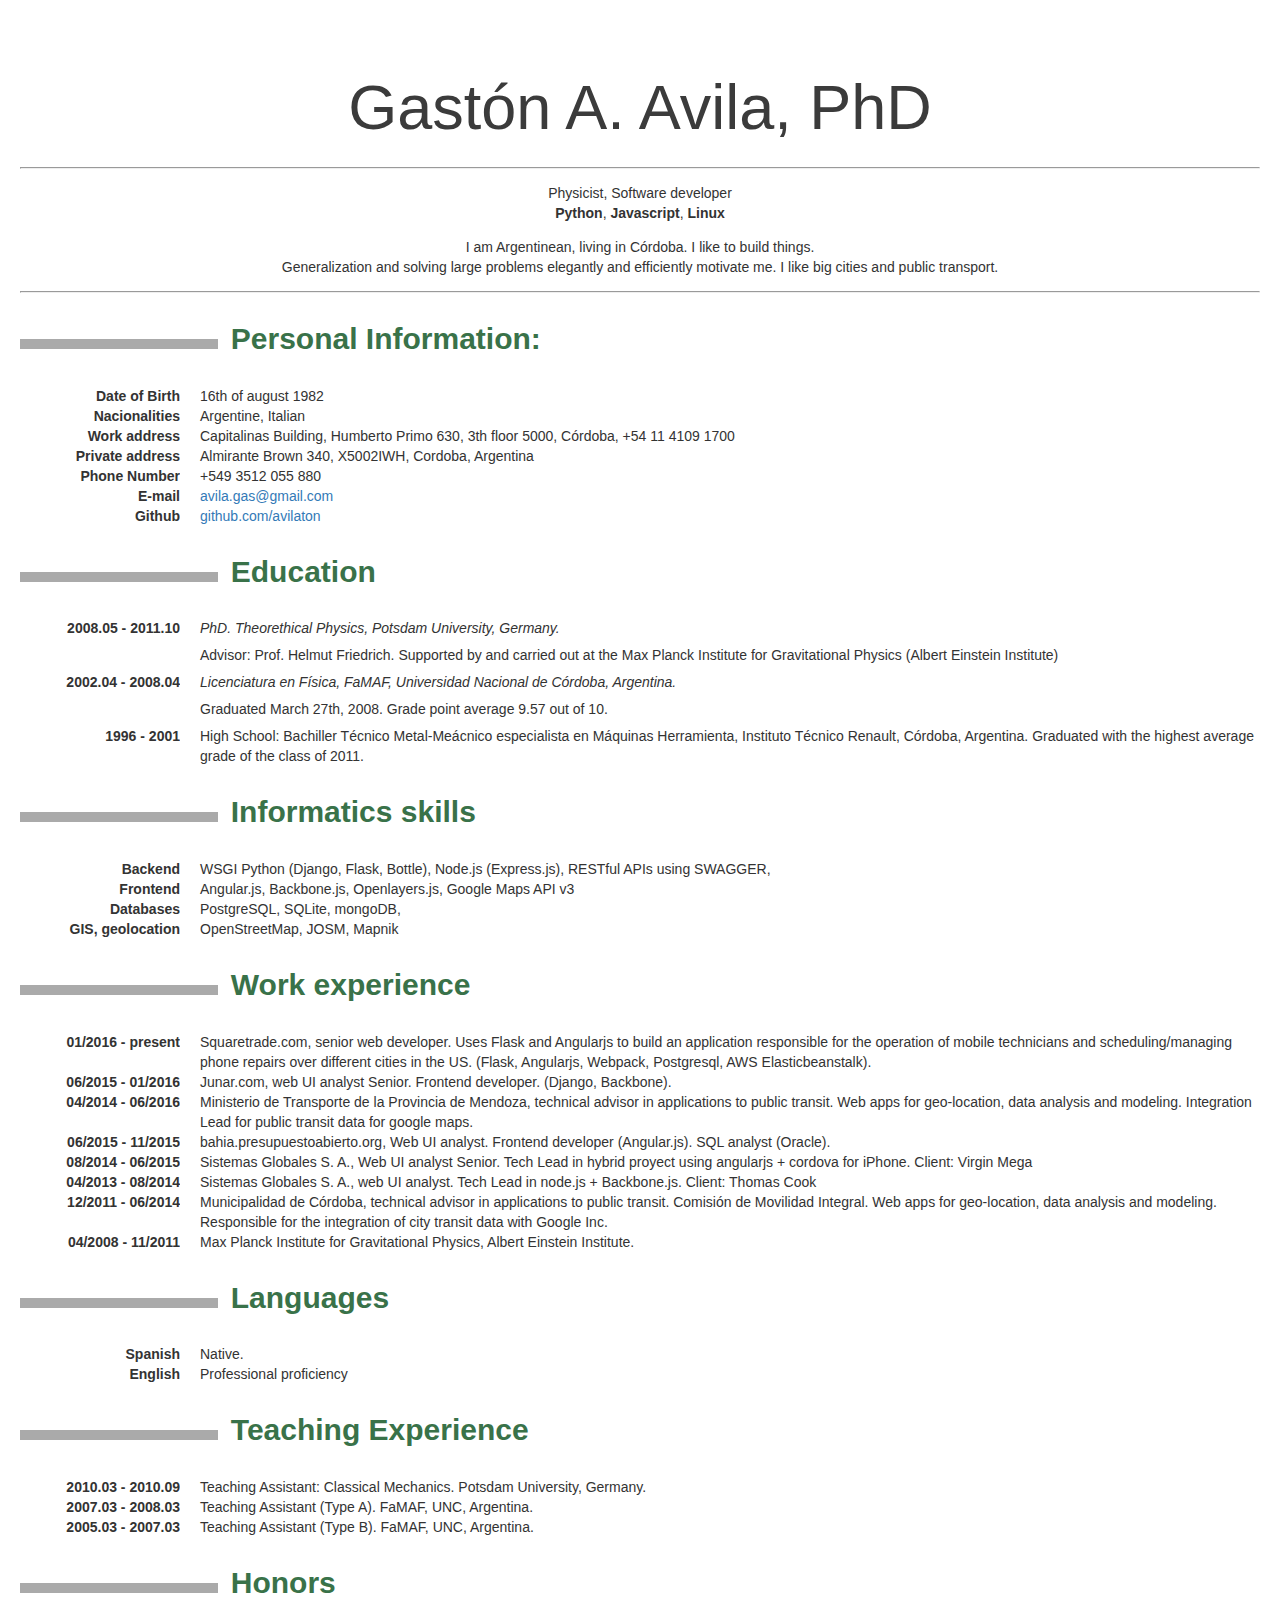
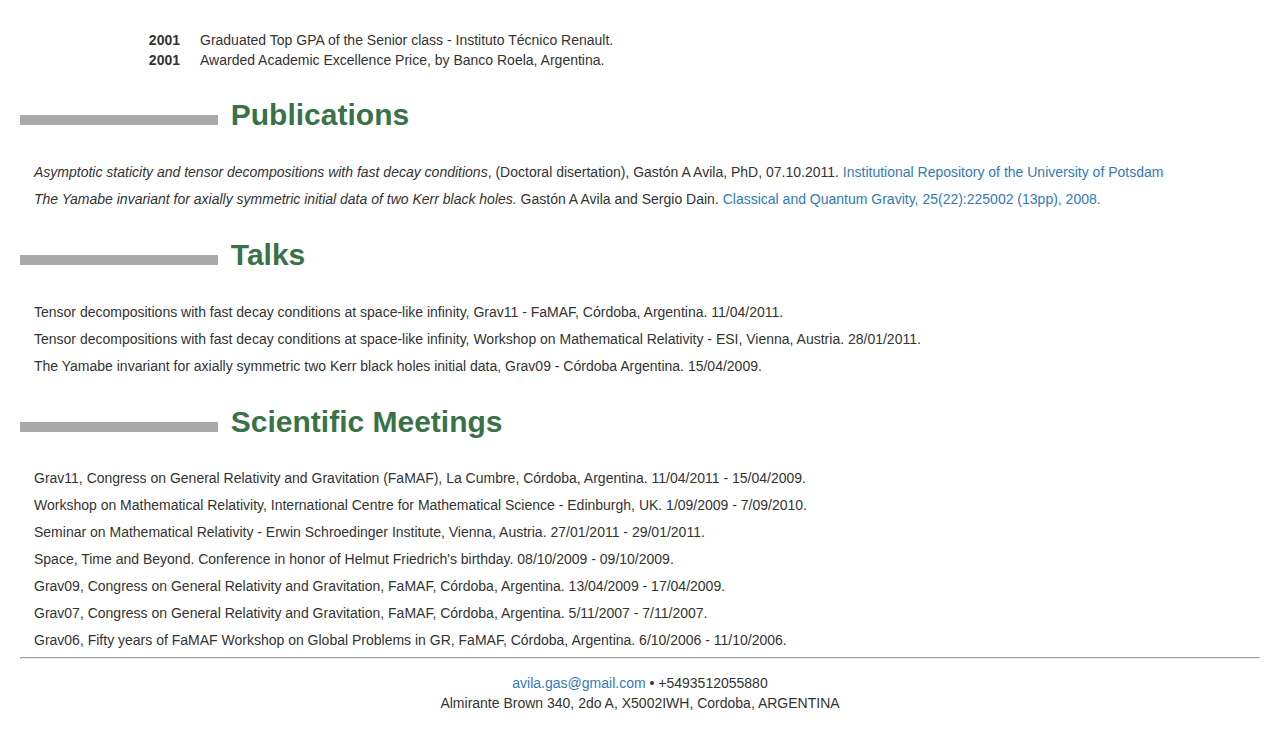
<file: index.html>
<!DOCTYPE html PUBLIC "-//W3C//DTD XHTML 1.0 Transitional//EN" "http://www.w3.org/TR/xhtml1/DTD/xhtml1-transitional.dtd">
<html xmlns="http://www.w3.org/1999/xhtml">
<head>
  <meta http-equiv="Content-Type" content="text/html; charset=utf-8" />
  <meta http-equiv="Content-Style-Type" content="text/css" />
  <meta name="generator" content="pandoc" />
  <title></title>
  <style type="text/css">code{white-space: pre;}</style>
  <link rel="stylesheet" href="style.css" type="text/css" />
</head>
<body>
<h1 id="gastón-a.-avila-phd">Gastón A. Avila, PhD</h1>
<hr />
<blockquote>
<p>Physicist, Software developer<br />
<strong>Python</strong>, <strong>Javascript</strong>, <strong>Linux</strong></p>
</blockquote>
<blockquote>
<p>I am Argentinean, living in Córdoba. I like to build things.<br />
Generalization and solving large problems elegantly and efficiently motivate me. I like big cities and public transport.</p>
</blockquote>
<hr />
<h2 id="personal-information">Personal Information:</h2>
<dl>
<dt>Date of Birth</dt>
<dd>16th of august 1982
</dd>
<dt>Nacionalities</dt>
<dd>Argentine, Italian
</dd>
<dt>Work address</dt>
<dd>Capitalinas Building, Humberto Primo 630, 3th floor 5000, Córdoba, +54 11 4109 1700
</dd>
<dt>Private address</dt>
<dd>Almirante Brown 340, X5002IWH, Cordoba, Argentina
</dd>
<dt>Phone Number</dt>
<dd>+549 3512 055 880
</dd>
<dt>E-mail</dt>
<dd><a href="mailto:avila.gas@gmail.com">avila.gas@gmail.com</a>
</dd>
<dt>Github</dt>
<dd><a href="https://github.com/avilaton">github.com/avilaton</a>
</dd>
</dl>
<h2 id="education">Education</h2>
<dl>
<dt>2008.05 - 2011.10</dt>
<dd><p><em>PhD. Theorethical Physics, Potsdam University, Germany.</em></p>
<p>Advisor: Prof. Helmut Friedrich. Supported by and carried out at the Max Planck Institute for Gravitational Physics (Albert Einstein Institute)</p>
</dd>
<dt>2002.04 - 2008.04</dt>
<dd><p><em>Licenciatura en Física, FaMAF, Universidad Nacional de Córdoba, Argentina.</em></p>
<p>Graduated March 27th, 2008. Grade point average 9.57 out of 10.</p>
</dd>
<dt>1996 - 2001</dt>
<dd>High School: Bachiller Técnico Metal-Meácnico especialista en Máquinas Herramienta, Instituto Técnico Renault, Córdoba, Argentina. Graduated with the highest average grade of the class of 2011.
</dd>
</dl>
<h2 id="informatics-skills">Informatics skills</h2>
<dl>
<dt>Backend</dt>
<dd>WSGI Python (Django, Flask, Bottle), Node.js (Express.js), RESTful APIs using SWAGGER,
</dd>
<dt>Frontend</dt>
<dd>Angular.js, Backbone.js, Openlayers.js, Google Maps API v3
</dd>
<dt>Databases</dt>
<dd>PostgreSQL, SQLite, mongoDB,
</dd>
<dt>GIS, geolocation</dt>
<dd>OpenStreetMap, JOSM, Mapnik
</dd>
</dl>
<h2 id="work-experience">Work experience</h2>
<dl>
<dt>01/2016 - present</dt>
<dd>Squaretrade.com, senior web developer. Uses Flask and Angularjs to build an application responsible for the operation of mobile technicians and scheduling/managing phone repairs over different cities in the US. (Flask, Angularjs, Webpack, Postgresql, AWS Elasticbeanstalk).
</dd>
<dt>06/2015 - 01/2016</dt>
<dd>Junar.com, web UI analyst Senior. Frontend developer. (Django, Backbone).
</dd>
<dt>04/2014 - 06/2016</dt>
<dd>Ministerio de Transporte de la Provincia de Mendoza, technical advisor in applications to public transit. Web apps for geo-location, data analysis and modeling. Integration Lead for public transit data for google maps.
</dd>
<dt>06/2015 - 11/2015</dt>
<dd>bahia.presupuestoabierto.org, Web UI analyst. Frontend developer (Angular.js). SQL analyst (Oracle).
</dd>
<dt>08/2014 - 06/2015</dt>
<dd>Sistemas Globales S. A., Web UI analyst Senior. Tech Lead in hybrid proyect using angularjs + cordova for iPhone. Client: Virgin Mega
</dd>
<dt>04/2013 - 08/2014</dt>
<dd>Sistemas Globales S. A., web UI analyst. Tech Lead in node.js + Backbone.js. Client: Thomas Cook
</dd>
<dt>12/2011 - 06/2014</dt>
<dd>Municipalidad de Córdoba, technical advisor in applications to public transit. Comisión de Movilidad Integral. Web apps for geo-location, data analysis and modeling. Responsible for the integration of city transit data with Google Inc.
</dd>
<dt>04/2008 - 11/2011</dt>
<dd>Max Planck Institute for Gravitational Physics, Albert Einstein Institute.
</dd>
</dl>
<h2 id="languages">Languages</h2>
<dl>
<dt>Spanish</dt>
<dd>Native.
</dd>
<dt>English</dt>
<dd>Professional proficiency
</dd>
</dl>
<h2 id="teaching-experience">Teaching Experience</h2>
<dl>
<dt>2010.03 - 2010.09</dt>
<dd>Teaching Assistant: Classical Mechanics. Potsdam University, Germany.
</dd>
<dt>2007.03 - 2008.03</dt>
<dd>Teaching Assistant (Type A). FaMAF, UNC, Argentina.
</dd>
<dt>2005.03 - 2007.03</dt>
<dd>Teaching Assistant (Type B). FaMAF, UNC, Argentina.
</dd>
</dl>
<h2 id="honors">Honors</h2>
<dl>
<dt>2001</dt>
<dd>Graduated Top GPA of the Senior class - Instituto Técnico Renault.
</dd>
<dt>2001</dt>
<dd>Awarded Academic Excellence Price, by Banco Roela, Argentina.
</dd>
</dl>
<h2 id="publications">Publications</h2>
<ul>
<li><p><em>Asymptotic staticity and tensor decompositions with fast decay conditions</em>, (Doctoral disertation), Gastón A Avila, PhD, 07.10.2011. <a href="http://opus.kobv.de/ubp/volltexte/2011/5404/">Institutional Repository of the University of Potsdam</a></p></li>
<li><p><em>The Yamabe invariant for axially symmetric initial data of two Kerr black holes.</em> Gastón A Avila and Sergio Dain. <a href="http://iopscience.iop.org/0264-9381/25/22/225002">Classical and Quantum Gravity, 25(22):225002 (13pp), 2008.</a></p></li>
</ul>
<h2 id="talks">Talks</h2>
<ul>
<li><p>Tensor decompositions with fast decay conditions at space-like infinity, Grav11 - FaMAF, Córdoba, Argentina. 11/04/2011.</p></li>
<li><p>Tensor decompositions with fast decay conditions at space-like infinity, Workshop on Mathematical Relativity - ESI, Vienna, Austria. 28/01/2011.</p></li>
<li><p>The Yamabe invariant for axially symmetric two Kerr black holes initial data, Grav09 - Córdoba Argentina. 15/04/2009.</p></li>
</ul>
<h2 id="scientific-meetings">Scientific Meetings</h2>
<ul>
<li><p>Grav11, Congress on General Relativity and Gravitation (FaMAF), La Cumbre, Córdoba, Argentina. 11/04/2011 - 15/04/2009.</p></li>
<li><p>Workshop on Mathematical Relativity, International Centre for Mathematical Science - Edinburgh, UK. 1/09/2009 - 7/09/2010.</p></li>
<li><p>Seminar on Mathematical Relativity - Erwin Schroedinger Institute, Vienna, Austria. 27/01/2011 - 29/01/2011.</p></li>
<li><p>Space, Time and Beyond. Conference in honor of Helmut Friedrich's birthday. 08/10/2009 - 09/10/2009.</p></li>
<li><p>Grav09, Congress on General Relativity and Gravitation, FaMAF, Córdoba, Argentina. 13/04/2009 - 17/04/2009.</p></li>
<li><p>Grav07, Congress on General Relativity and Gravitation, FaMAF, Córdoba, Argentina. 5/11/2007 - 7/11/2007.</p></li>
<li><p>Grav06, Fifty years of FaMAF Workshop on Global Problems in GR, FaMAF, Córdoba, Argentina. 6/10/2006 - 11/10/2006.</p></li>
</ul>
<hr />
<blockquote>
<p><a href="mailto:avila.gas@gmail.com">avila.gas@gmail.com</a> • +5493512055880<br />
Almirante Brown 340, 2do A, X5002IWH, Cordoba, ARGENTINA</p>
</blockquote>
</body>
</html>
</file>
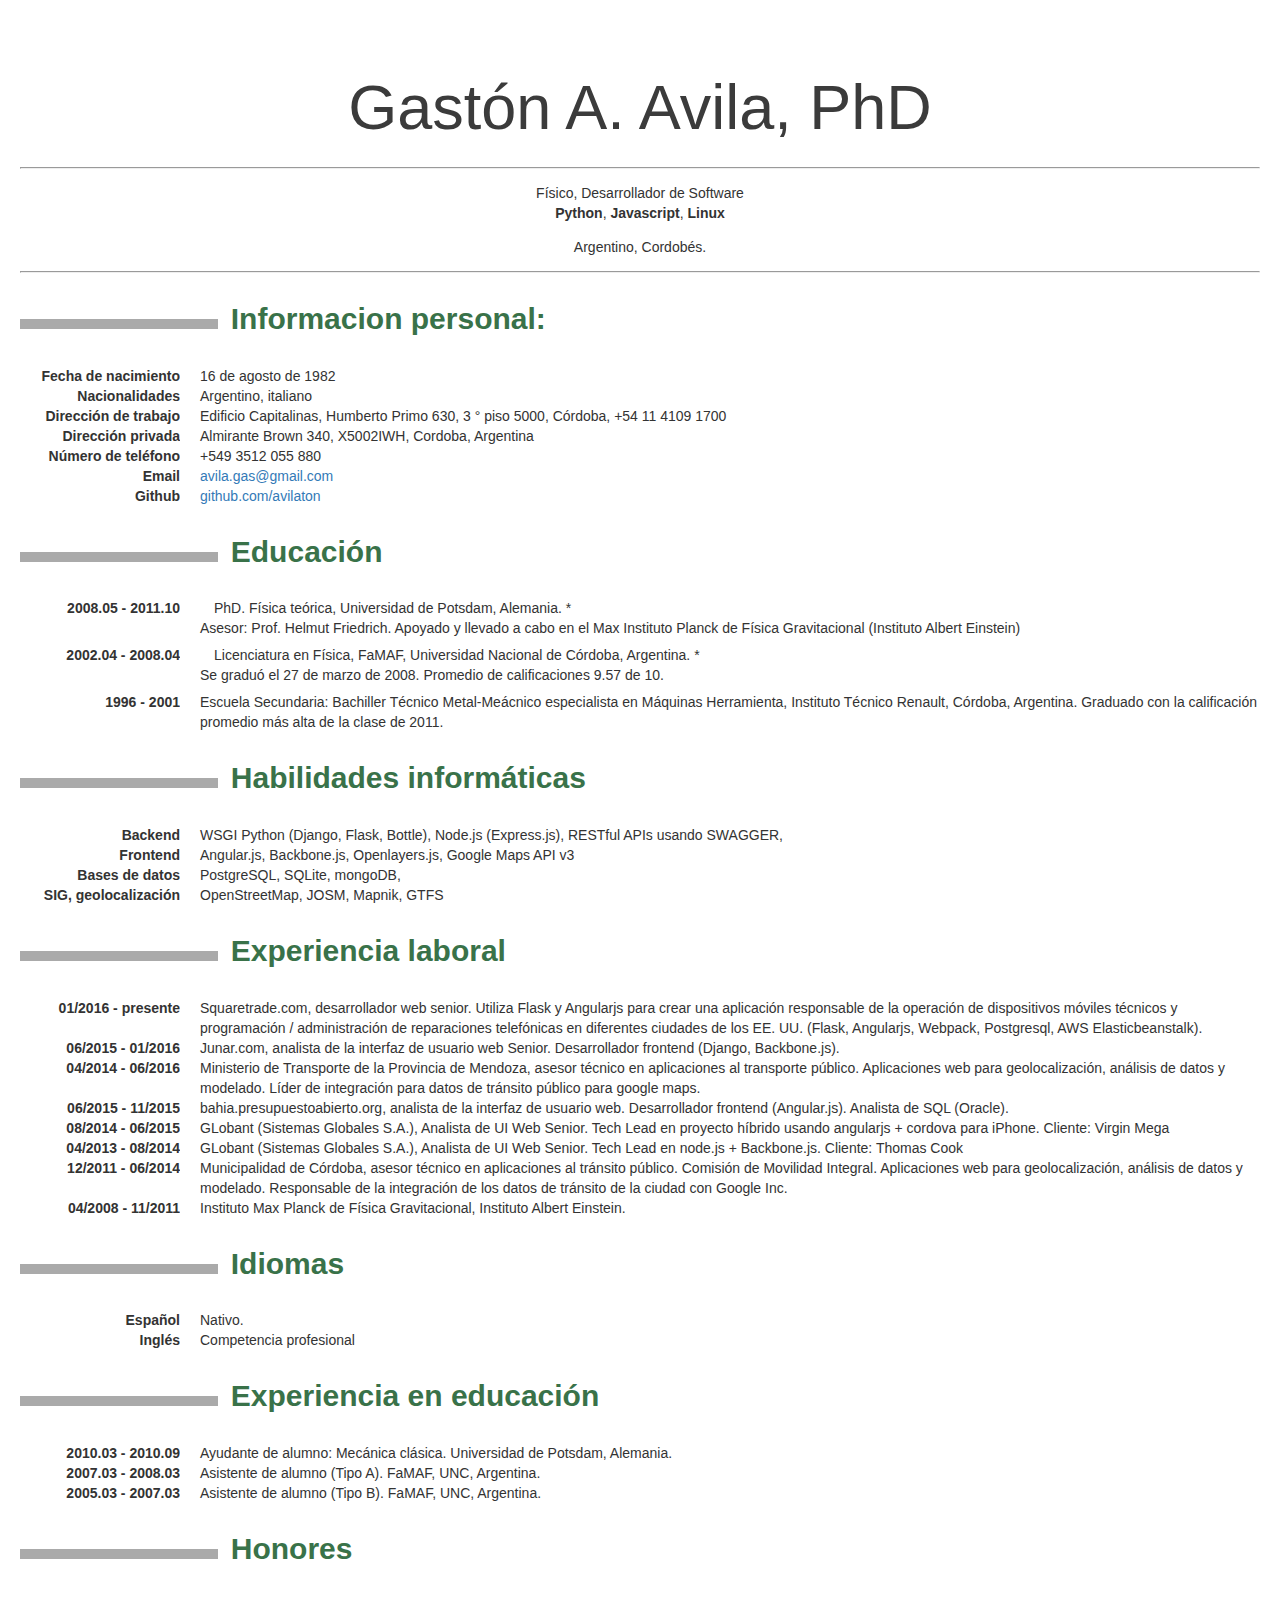
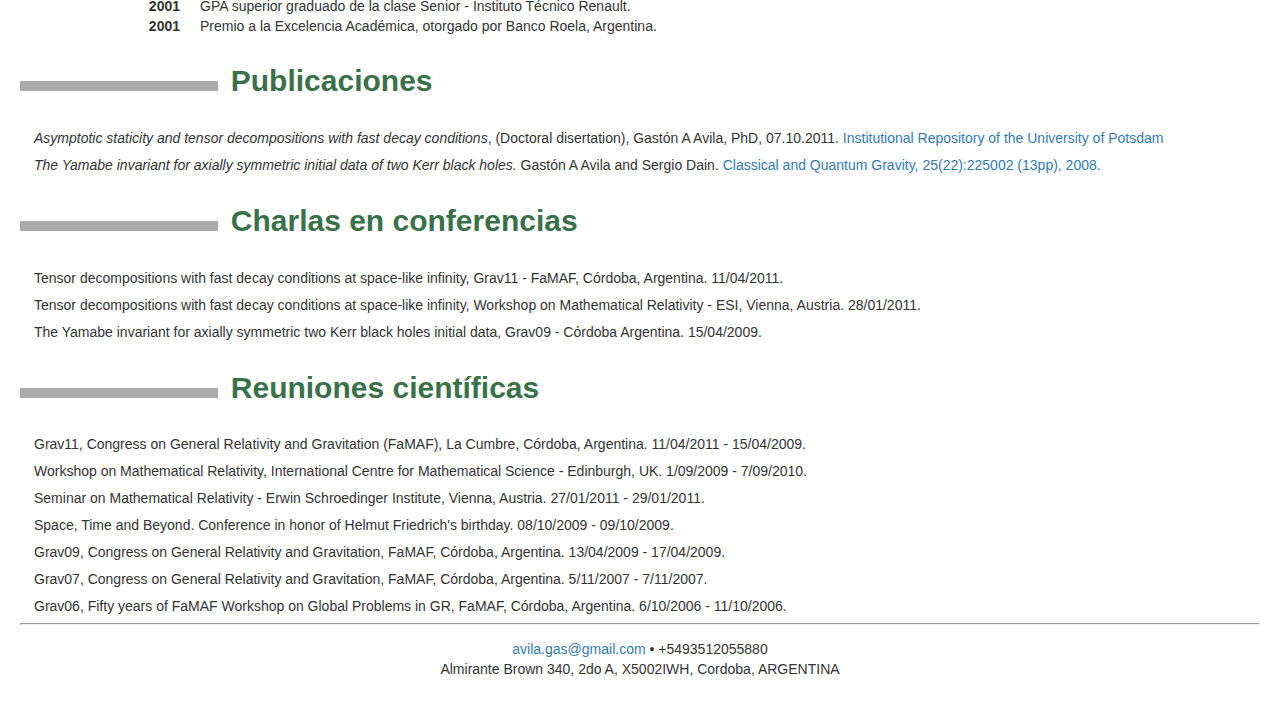
<file: es/index.html>
<!DOCTYPE html PUBLIC "-//W3C//DTD XHTML 1.0 Transitional//EN" "http://www.w3.org/TR/xhtml1/DTD/xhtml1-transitional.dtd">
<html xmlns="http://www.w3.org/1999/xhtml">
<head>
  <meta http-equiv="Content-Type" content="text/html; charset=utf-8" />
  <meta http-equiv="Content-Style-Type" content="text/css" />
  <meta name="generator" content="pandoc" />
  <title></title>
  <style type="text/css">code{white-space: pre;}</style>
  <link rel="stylesheet" href="style.css" type="text/css" />
</head>
<body>
<h1 id="gastón-a.-avila-phd">Gastón A. Avila, PhD</h1>
<hr />
<blockquote>
<p>Físico, Desarrollador de Software<br />
<strong>Python</strong>, <strong>Javascript</strong>, <strong>Linux</strong></p>
</blockquote>
<blockquote>
<p>Argentino, Cordobés.</p>
</blockquote>
<hr />
<h2 id="informacion-personal">Informacion personal:</h2>
<dl>
<dt>Fecha de nacimiento</dt>
<dd>16 de agosto de 1982
</dd>
<dt>Nacionalidades</dt>
<dd>Argentino, italiano
</dd>
<dt>Dirección de trabajo</dt>
<dd>Edificio Capitalinas, Humberto Primo 630, 3 ° piso 5000, Córdoba, +54 11 4109 1700
</dd>
<dt>Dirección privada</dt>
<dd>Almirante Brown 340, X5002IWH, Cordoba, Argentina
</dd>
<dt>Número de teléfono</dt>
<dd>+549 3512 055 880
</dd>
<dt>Email</dt>
<dd><a href="mailto:avila.gas@gmail.com">avila.gas@gmail.com</a>
</dd>
<dt>Github</dt>
<dd><a href="https://github.com/avilaton">github.com/avilaton</a>
</dd>
</dl>
<h2 id="educación">Educación</h2>
<dl>
<dt>2008.05 - 2011.10</dt>
<dd><ul>
<li>PhD. Física teórica, Universidad de Potsdam, Alemania. *</li>
</ul>
<p>Asesor: Prof. Helmut Friedrich. Apoyado y llevado a cabo en el Max Instituto Planck de Física Gravitacional (Instituto Albert Einstein)</p>
</dd>
<dt>2002.04 - 2008.04</dt>
<dd><ul>
<li>Licenciatura en Física, FaMAF, Universidad Nacional de Córdoba, Argentina. *</li>
</ul>
<p>Se graduó el 27 de marzo de 2008. Promedio de calificaciones 9.57 de 10.</p>
</dd>
<dt>1996 - 2001</dt>
<dd>Escuela Secundaria: Bachiller Técnico Metal-Meácnico especialista en Máquinas Herramienta, Instituto Técnico Renault, Córdoba, Argentina. Graduado con la calificación promedio más alta de la clase de 2011.
</dd>
</dl>
<h2 id="habilidades-informáticas">Habilidades informáticas</h2>
<dl>
<dt>Backend</dt>
<dd>WSGI Python (Django, Flask, Bottle), Node.js (Express.js), RESTful APIs usando SWAGGER,
</dd>
<dt>Frontend</dt>
<dd>Angular.js, Backbone.js, Openlayers.js, Google Maps API v3
</dd>
<dt>Bases de datos</dt>
<dd>PostgreSQL, SQLite, mongoDB,
</dd>
<dt>SIG, geolocalización</dt>
<dd>OpenStreetMap, JOSM, Mapnik, GTFS
</dd>
</dl>
<h2 id="experiencia-laboral">Experiencia laboral</h2>
<dl>
<dt>01/2016 - presente</dt>
<dd>Squaretrade.com, desarrollador web senior. Utiliza Flask y Angularjs para crear una aplicación responsable de la operación de dispositivos móviles técnicos y programación / administración de reparaciones telefónicas en diferentes ciudades de los EE. UU. (Flask, Angularjs, Webpack, Postgresql, AWS Elasticbeanstalk).
</dd>
<dt>06/2015 - 01/2016</dt>
<dd>Junar.com, analista de la interfaz de usuario web Senior. Desarrollador frontend (Django, Backbone.js).
</dd>
<dt>04/2014 - 06/2016</dt>
<dd>Ministerio de Transporte de la Provincia de Mendoza, asesor técnico en aplicaciones al transporte público. Aplicaciones web para geolocalización, análisis de datos y modelado. Líder de integración para datos de tránsito público para google maps.
</dd>
<dt>06/2015 - 11/2015</dt>
<dd>bahia.presupuestoabierto.org, analista de la interfaz de usuario web. Desarrollador frontend (Angular.js). Analista de SQL (Oracle).
</dd>
<dt>08/2014 - 06/2015</dt>
<dd>GLobant (Sistemas Globales S.A.), Analista de UI Web Senior. Tech Lead en proyecto híbrido usando angularjs + cordova para iPhone. Cliente: Virgin Mega
</dd>
<dt>04/2013 - 08/2014</dt>
<dd>GLobant (Sistemas Globales S.A.), Analista de UI Web Senior. Tech Lead en node.js + Backbone.js. Cliente: Thomas Cook
</dd>
<dt>12/2011 - 06/2014</dt>
<dd>Municipalidad de Córdoba, asesor técnico en aplicaciones al tránsito público. Comisión de Movilidad Integral. Aplicaciones web para geolocalización, análisis de datos y modelado. Responsable de la integración de los datos de tránsito de la ciudad con Google Inc.
</dd>
<dt>04/2008 - 11/2011</dt>
<dd>Instituto Max Planck de Física Gravitacional, Instituto Albert Einstein.
</dd>
</dl>
<h2 id="idiomas">Idiomas</h2>
<dl>
<dt>Español</dt>
<dd>Nativo.
</dd>
<dt>Inglés</dt>
<dd>Competencia profesional
</dd>
</dl>
<h2 id="experiencia-en-educación">Experiencia en educación</h2>
<dl>
<dt>2010.03 - 2010.09</dt>
<dd>Ayudante de alumno: Mecánica clásica. Universidad de Potsdam, Alemania.
</dd>
<dt>2007.03 - 2008.03</dt>
<dd>Asistente de alumno (Tipo A). FaMAF, UNC, Argentina.
</dd>
<dt>2005.03 - 2007.03</dt>
<dd>Asistente de alumno (Tipo B). FaMAF, UNC, Argentina.
</dd>
</dl>
<h2 id="honores">Honores</h2>
<dl>
<dt>2001</dt>
<dd>GPA superior graduado de la clase Senior - Instituto Técnico Renault.
</dd>
<dt>2001</dt>
<dd>Premio a la Excelencia Académica, otorgado por Banco Roela, Argentina.
</dd>
</dl>
<h2 id="publicaciones">Publicaciones</h2>
<ul>
<li><p><em>Asymptotic staticity and tensor decompositions with fast decay conditions</em>, (Doctoral disertation), Gastón A Avila, PhD, 07.10.2011. <a href="http://opus.kobv.de/ubp/volltexte/2011/5404/">Institutional Repository of the University of Potsdam</a></p></li>
<li><p><em>The Yamabe invariant for axially symmetric initial data of two Kerr black holes.</em> Gastón A Avila and Sergio Dain. <a href="http://iopscience.iop.org/0264-9381/25/22/225002">Classical and Quantum Gravity, 25(22):225002 (13pp), 2008.</a></p></li>
</ul>
<h2 id="charlas-en-conferencias">Charlas en conferencias</h2>
<ul>
<li><p>Tensor decompositions with fast decay conditions at space-like infinity, Grav11 - FaMAF, Córdoba, Argentina. 11/04/2011.</p></li>
<li><p>Tensor decompositions with fast decay conditions at space-like infinity, Workshop on Mathematical Relativity - ESI, Vienna, Austria. 28/01/2011.</p></li>
<li><p>The Yamabe invariant for axially symmetric two Kerr black holes initial data, Grav09 - Córdoba Argentina. 15/04/2009.</p></li>
</ul>
<h2 id="reuniones-científicas">Reuniones científicas</h2>
<ul>
<li><p>Grav11, Congress on General Relativity and Gravitation (FaMAF), La Cumbre, Córdoba, Argentina. 11/04/2011 - 15/04/2009.</p></li>
<li><p>Workshop on Mathematical Relativity, International Centre for Mathematical Science - Edinburgh, UK. 1/09/2009 - 7/09/2010.</p></li>
<li><p>Seminar on Mathematical Relativity - Erwin Schroedinger Institute, Vienna, Austria. 27/01/2011 - 29/01/2011.</p></li>
<li><p>Space, Time and Beyond. Conference in honor of Helmut Friedrich's birthday. 08/10/2009 - 09/10/2009.</p></li>
<li><p>Grav09, Congress on General Relativity and Gravitation, FaMAF, Córdoba, Argentina. 13/04/2009 - 17/04/2009.</p></li>
<li><p>Grav07, Congress on General Relativity and Gravitation, FaMAF, Córdoba, Argentina. 5/11/2007 - 7/11/2007.</p></li>
<li><p>Grav06, Fifty years of FaMAF Workshop on Global Problems in GR, FaMAF, Córdoba, Argentina. 6/10/2006 - 11/10/2006.</p></li>
</ul>
<hr />
<blockquote>
<p><a href="mailto:avila.gas@gmail.com">avila.gas@gmail.com</a> • +5493512055880<br />
Almirante Brown 340, 2do A, X5002IWH, Cordoba, ARGENTINA</p>
</blockquote>
</body>
</html>
</file>
<file: style.css>
/*
 * Copyright 2013 Christophe-Marie Duquesne <chmd@chmd.fr>
 *
 * CSS for making a resume with pandoc. Inspired by moderncv.
 *
 * This CSS document is delivered to you under the CC BY-SA 3.0 License.
 * https://creativecommons.org/licenses/by-sa/3.0/deed.en_US
 */

/* Whole document */
body {
    font-family: "Helvetica Neue", Helvetica, Arial, sans-serif;
    margin: auto;
    font-size: 14px;
    line-height: 1.42857143;
    color: #333;
    background-color: #fff;
    padding: 20px;
}

/* Title of the resume */
h1 {
    font-size: 63px;
    color: #3b3b3b;
    font-weight: 500;
    text-align:center;
    margin-bottom:15px;
}

/* Titles of categories */
h2 {
    font-size: 30px;
    color: #397249;
}
/* There is a bar just before each category */
h2:before {
    content: "";
    display: inline-block;
    margin-right:1%;
    width: 16%;
    height: 10px;
    background-color: #aaa;
}

/* Definitions */
dl {
  margin-top: 0;
  margin-bottom: 20px;
}
dt {
    font-weight: 700;
}
dd {
    margin-left: 0;
}
ul {
    padding-left: 0em;
    list-style: none;
}

@media (min-width: 768px) {
    dt {
        float: left;
        width: 160px;
        overflow: hidden;
        clear: left;
        text-align: right;
        text-overflow: ellipsis;
        white-space: nowrap;
    }
    dd {
      margin-left: 180px;
    }

    ul {
        list-style: inside none;
        margin: 0;
        padding-left: 1em;
    }
}
p {
    margin-top:0;
    margin-bottom:7px;
}

/* Blockquotes */
blockquote {
    text-align: center
}

/* Links */
a {
    text-decoration: none;
    color: #337ab7;
}
a:hover, a:active {
    color: #23527c;
    text-decoration: none;
    text-decoration: underline;
}

/* Horizontal separators */
hr {
    color: #A6A6A6;
}
</file>
<file: es/style.css>
/*
 * Copyright 2013 Christophe-Marie Duquesne <chmd@chmd.fr>
 *
 * CSS for making a resume with pandoc. Inspired by moderncv.
 *
 * This CSS document is delivered to you under the CC BY-SA 3.0 License.
 * https://creativecommons.org/licenses/by-sa/3.0/deed.en_US
 */

/* Whole document */
body {
    font-family: "Helvetica Neue", Helvetica, Arial, sans-serif;
    margin: auto;
    font-size: 14px;
    line-height: 1.42857143;
    color: #333;
    background-color: #fff;
    padding: 20px;
}

/* Title of the resume */
h1 {
    font-size: 63px;
    color: #3b3b3b;
    font-weight: 500;
    text-align:center;
    margin-bottom:15px;
}

/* Titles of categories */
h2 {
    font-size: 30px;
    color: #397249;
}
/* There is a bar just before each category */
h2:before {
    content: "";
    display: inline-block;
    margin-right:1%;
    width: 16%;
    height: 10px;
    background-color: #aaa;
}

/* Definitions */
dl {
  margin-top: 0;
  margin-bottom: 20px;
}
dt {
    font-weight: 700;
}
dd {
    margin-left: 0;
}
ul {
    padding-left: 0em;
    list-style: none;
}

@media (min-width: 768px) {
    dt {
        float: left;
        width: 160px;
        overflow: hidden;
        clear: left;
        text-align: right;
        text-overflow: ellipsis;
        white-space: nowrap;
    }
    dd {
      margin-left: 180px;
    }

    ul {
        list-style: inside none;
        margin: 0;
        padding-left: 1em;
    }
}
p {
    margin-top:0;
    margin-bottom:7px;
}

/* Blockquotes */
blockquote {
    text-align: center
}

/* Links */
a {
    text-decoration: none;
    color: #337ab7;
}
a:hover, a:active {
    color: #23527c;
    text-decoration: none;
    text-decoration: underline;
}

/* Horizontal separators */
hr {
    color: #A6A6A6;
}
</file>
